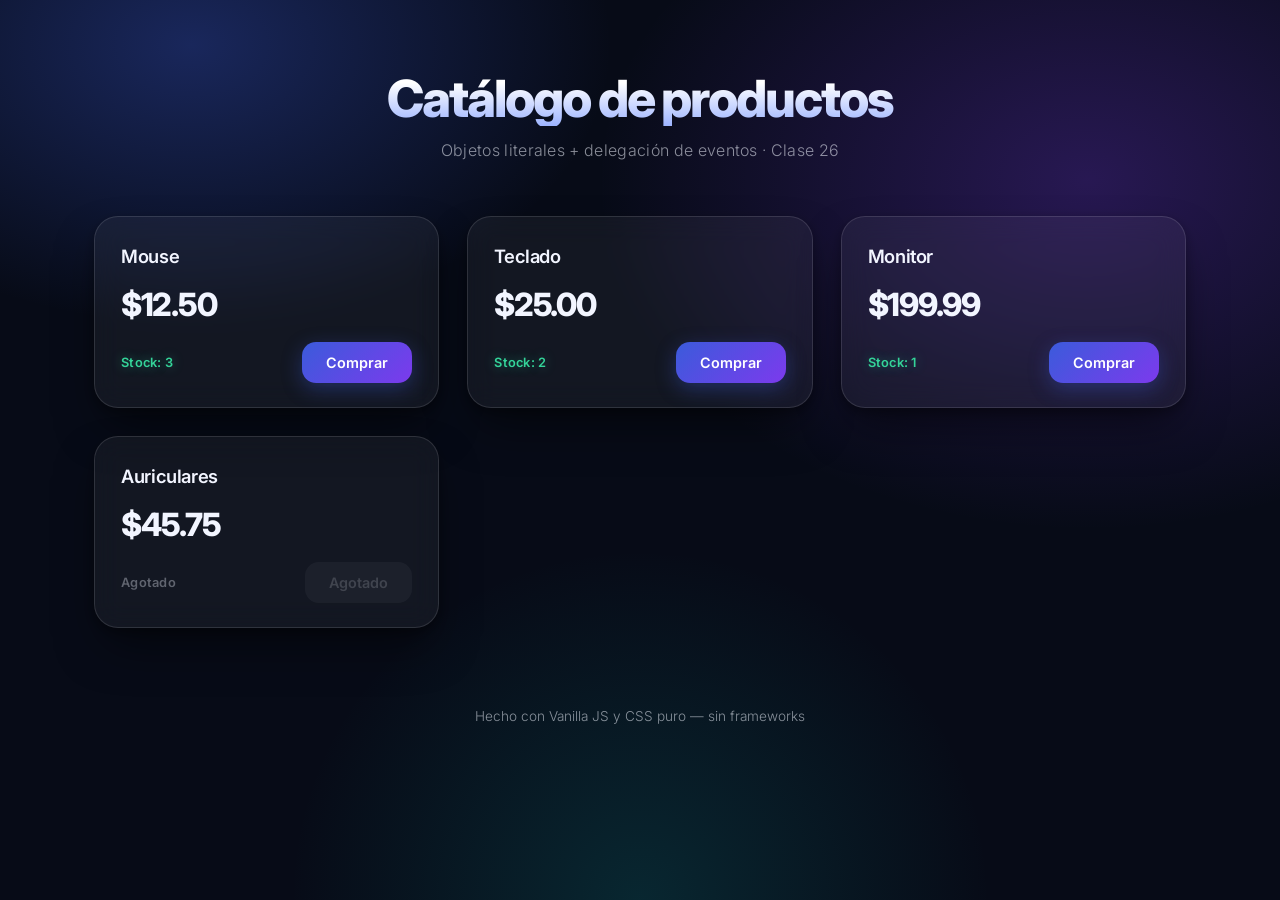
<file: index.html>
<!DOCTYPE html>
<html lang="es">
<head>
  <meta charset="UTF-8">
  <meta name="viewport" content="width=device-width, initial-scale=1.0">
  <title>Catálogo Interactivo — Premium Edition</title>

  <!-- 1) FUENTE PREMIUM: Inter con pesos 300/400/600/800 -->
  <link rel="preconnect" href="https://fonts.googleapis.com">
  <link rel="preconnect" href="https://fonts.gstatic.com" crossorigin>
  <link href="https://fonts.googleapis.com/css2?family=Inter:wght@300;400;600;800&display=swap" rel="stylesheet">

  <style>
    /* ============================================================
       0) VARIABLES CSS — única fuente de verdad del diseño
       ============================================================ */
    :root {
      /* Paleta dark mode */
      --bg-base:        #070b17;
      --glow-1:         rgba(59, 91, 219, 0.35);  /* mancha de luz azul   */
      --glow-2:         rgba(124, 58, 237, 0.28); /* mancha de luz violeta */
      --glow-3:         rgba(14, 165, 164, 0.18); /* mancha de luz teal    */

      /* Cristal de las tarjetas */
      --glass-bg:       rgba(255, 255, 255, 0.05);
      --glass-border:   rgba(255, 255, 255, 0.12);
      --glass-blur:     14px;

      /* Texto */
      --text-primary:   #f2f5ff;
      --text-secondary: rgba(242, 245, 255, 0.55);
      --accent:         #6d8bff;
      --stock-ok:       #34d399;   /* esmeralda */
      --stock-off:      rgba(242, 245, 255, 0.35); /* gris apagado */

      /* Gradiente del botón */
      --btn-gradient:   linear-gradient(135deg, #3b5bdb, #7c3aed);

      /* Sombras multicapa */
      --shadow-card:
        0 24px 48px -12px rgba(0, 0, 0, 0.55),   /* sombra grande y difusa */
        0 4px 12px 0 rgba(0, 0, 0, 0.30);         /* sombra pequeña y definida */
      --shadow-btn: 0 6px 20px rgba(59, 91, 219, 0.35);
      --shadow-btn-hover: 0 14px 32px rgba(124, 58, 237, 0.50);

      /* Radios y tipografía */
      --radius-card:  24px;
      --radius-btn:   14px;
      --radius-pill:  999px;
      --font:         "Inter", system-ui, -apple-system, sans-serif;

      /* Curva de movimiento consistente */
      --ease: cubic-bezier(0.4, 0, 0.2, 1);
    }

    /* ============================================================
       1) BASE + MESH GRADIENT DE FONDO
       ============================================================ */
    * { margin: 0; padding: 0; box-sizing: border-box; }

    html { color-scheme: dark; }

    body {
      font-family: var(--font);
      min-height: 100vh;
      color: var(--text-primary);
      background-color: var(--bg-base);
      /* 3 manchas de luz difuminadas superpuestas = "mesh gradient" */
      background-image:
        radial-gradient(600px 400px at 15% 5%,  var(--glow-1), transparent 70%),
        radial-gradient(700px 500px at 85% 20%, var(--glow-2), transparent 70%),
        radial-gradient(500px 500px at 50% 100%, var(--glow-3), transparent 70%);
      background-attachment: fixed;
    }

    /* ============================================================
       2) HEADER
       ============================================================ */
    header {
      text-align: center;
      padding: 72px 24px 8px;
    }
    header h1 {
      font-size: clamp(2rem, 5vw, 3.2rem);
      font-weight: 800;
      letter-spacing: -0.04em;            /* tracking negativo: look moderno */
      line-height: 1.05;
      background: linear-gradient(180deg, #ffffff 20%, #9db4ff 100%);
      -webkit-background-clip: text;
      background-clip: text;
      color: transparent;
    }
    header p {
      margin-top: 14px;
      font-weight: 300;
      color: var(--text-secondary);
      letter-spacing: 0.02em;
    }

    /* ============================================================
       3) GRID RESPONSIVE (auto-fit, minmax)
       ============================================================ */
    #contenedor {
      display: grid;
      grid-template-columns: 1fr;                       /* mobile first */
      gap: 28px;
      max-width: 1140px;
      margin: 0 auto;
      padding: 48px 24px 80px;
    }
    @media (min-width: 640px) {
      #contenedor { grid-template-columns: repeat(auto-fit, minmax(260px, 1fr)); }
    }

    /* ============================================================
       4) TARJETA — GLASSMORPHISM + ELEVACIÓN
       ============================================================ */
    .producto {
      display: flex;
      flex-direction: column;
      gap: 18px;
      padding: 28px 26px 24px;
      border-radius: var(--radius-card);
      background: var(--glass-bg);
      border: 1px solid var(--glass-border);            /* borde fino = cristal */
      backdrop-filter: blur(var(--glass-blur));
      -webkit-backdrop-filter: blur(var(--glass-blur));
      box-shadow: var(--shadow-card);                   /* multicapa */
      transition: transform 0.3s var(--ease), box-shadow 0.3s var(--ease),
                  border-color 0.3s var(--ease);
      /* Animación de entrada */
      opacity: 0;
      animation: fadeInUp 0.6s var(--ease) forwards;
    }
    .producto:hover {
      transform: translateY(-6px);
      border-color: rgba(255, 255, 255, 0.25);
      box-shadow:
        0 32px 64px -12px rgba(0, 0, 0, 0.65),
        0 6px 16px 0 rgba(0, 0, 0, 0.35);
    }

    /* Escalonado: cada tarjeta entra 80ms después que la anterior */
    .producto:nth-child(1) { animation-delay: 0.05s; }
    .producto:nth-child(2) { animation-delay: 0.13s; }
    .producto:nth-child(3) { animation-delay: 0.21s; }
    .producto:nth-child(4) { animation-delay: 0.29s; }
    .producto:nth-child(5) { animation-delay: 0.37s; }
    .producto:nth-child(6) { animation-delay: 0.45s; }

    @keyframes fadeInUp {
      from { opacity: 0; transform: translateY(24px); }
      to   { opacity: 1; transform: translateY(0); }
    }

    /* Contenido de la tarjeta */
    .producto .nombre {
      font-size: 1.15rem;
      font-weight: 600;
      letter-spacing: -0.02em;
    }
    .producto .precio {
      font-size: 2rem;
      font-weight: 800;
      letter-spacing: -0.04em;
      color: var(--text-primary);
    }
    .producto .fila-info {
      display: flex;
      align-items: center;
      justify-content: space-between;
      gap: 12px;
      margin-top: auto;
    }

    /* ============================================================
       5) ESTADOS DE STOCK
       ============================================================ */
    .stock {
      font-size: 0.8rem;
      font-weight: 600;
      letter-spacing: 0.02em;
      color: var(--stock-ok);
      text-shadow: 0 0 12px rgba(52, 211, 153, 0.45);  /* glow esmeralda */
    }
    .agotado {
      color: var(--stock-off);
      text-shadow: none;                                /* sin glow si no hay */
    }

    /* ============================================================
       6) BOTÓN COMPRAR
       ============================================================ */
    .btn-comprar {
      padding: 12px 24px;
      border: none;
      border-radius: var(--radius-btn);
      font-family: var(--font);
      font-size: 0.9rem;
      font-weight: 600;
      color: #fff;
      cursor: pointer;
      background: var(--btn-gradient);
      box-shadow: var(--shadow-btn);
      transition: all 0.3s var(--ease);
    }
    .btn-comprar:hover:not(:disabled) {
      transform: translateY(-2px);                      /* se eleva */
      box-shadow: var(--shadow-btn-hover);               /* sombra se expande */
      filter: brightness(1.12);
    }
    .btn-comprar:active:not(:disabled) {
      transform: scale(0.98);                           /* se hunde */
    }
    /* Estado agotado: apagado total */
    .btn-comprar:disabled {
      background: rgba(255, 255, 255, 0.08);
      color: var(--stock-off);
      opacity: 0.5;
      cursor: not-allowed;
      box-shadow: none;
    }

    /* ============================================================
       7) FOOTER + MOTION REDUCED (accesibilidad)
       ============================================================ */
    footer {
      text-align: center;
      padding: 0 24px 48px;
      font-weight: 300;
      font-size: 0.85rem;
      color: var(--text-secondary);
    }

    @media (prefers-reduced-motion: reduce) {
      .producto { animation: none; opacity: 1; }
      .btn-comprar, .producto { transition: none; }
    }
  </style>
</head>
<body>
  <header>
    <h1>Catálogo de productos</h1>
    <p>Objetos literales + delegación de eventos · Clase 26</p>
  </header>

  <div id="contenedor"></div>

  <footer>Hecho con Vanilla JS y CSS puro — sin frameworks</footer>

  <script>
    // Estado inicial: catálogo con id único por producto
    const catalogo = [
      { id: 1, nombre: "Mouse", precio: 12.5, stock: 3 },
      { id: 2, nombre: "Teclado", precio: 25, stock: 2 },
      { id: 3, nombre: "Monitor", precio: 199.99, stock: 1 },
      { id: 4, nombre: "Auriculares", precio: 45.75, stock: 0 }
    ];

    const contenedor = document.getElementById("contenedor");

    // Renderizado: acumulo todo en un string y asigno innerHTML UNA sola vez
    function renderizar() {
      let html = "";
      for (const producto of catalogo) {
        // Badge de stock: verde neón si hay, gris apagado si agotado
        const stock = producto.stock === 0
          ? '<span class="stock agotado">Agotado</span>'
          : `<span class="stock">Stock: ${producto.stock}</span>`;
        // Botón deshabilitado si no hay stock
        const btn = producto.stock === 0
          ? '<button class="btn-comprar" disabled>Agotado</button>'
          : `<button class="btn-comprar" data-id="${producto.id}">Comprar</button>`;
        html += `
          <div class="producto">
            <span class="nombre">${producto.nombre}</span>
            <span class="precio">$${producto.precio.toFixed(2)}</span>
            <div class="fila-info">${stock}${btn}</div>
          </div>`;
      }
      contenedor.innerHTML = html;
    }

    // Delegación: UN solo listener en el padre, no uno por botón
    contenedor.addEventListener("click", (e) => {
      // Verifico que el clic haya sido en un botón de compra
      if (!e.target.classList.contains("btn-comprar")) return;
      // dataset.id viene como string, lo convierto a número
      const id = Number(e.target.dataset.id);
      // Busco el producto de forma segura
      const producto = catalogo.find((p) => p.id === id);
      if (!producto) return;
      // Descuento solo si queda stock
      if (producto.stock > 0) {
        producto.stock--;
        renderizar();
      }
    });

    // Primer dibujo de la pantalla
    renderizar();
  </script>
</body>
</html>
</file>
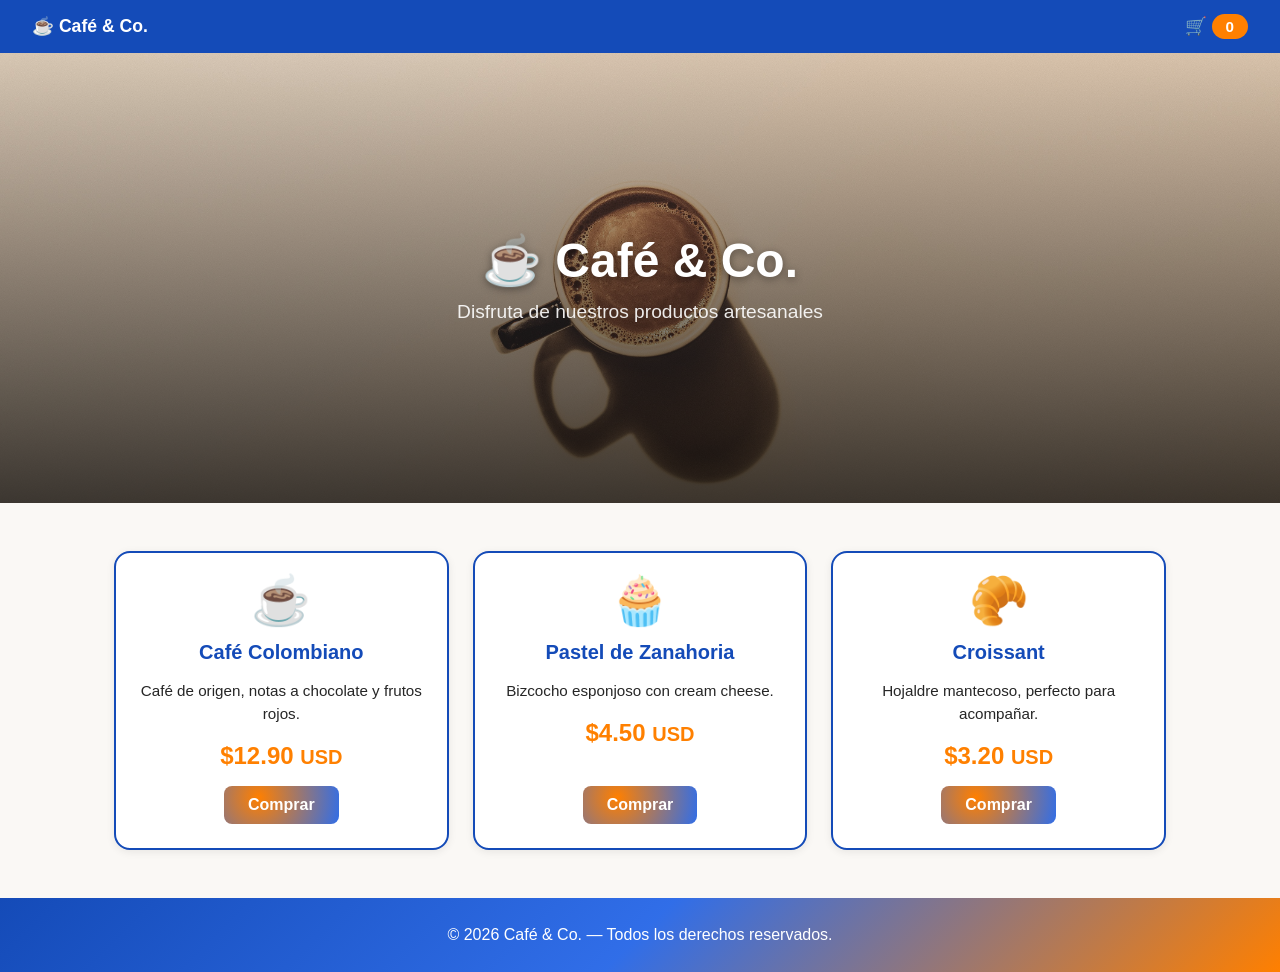
<file: Clase 4 DWA/index (1).html>
<!DOCTYPE html>
<html lang="es">
<head>
    <meta charset="UTF-8" />
    <meta name="viewport" content="width=device-width, initial-scale=1.0" />
    <title>☕ Café &amp; Co.</title>
    <link rel="stylesheet" href="estilos.css" />
</head>

<body>

    <header class="header-bar">
        <span>☕ Café &amp; Co.</span>
        <span>🛒 <span class="cart-count" id="cartCount">0</span></span>
    </header>

    <section class="hero">
        <h1>☕ Café &amp; Co.</h1>
        <p>Disfruta de nuestros productos artesanales</p>
    </section>

    <div class="cards-container">

        <div class="product-card highlight">
            <div class="card-image">☕</div>
            <h2 class="product-name">Café Colombiano</h2>
            <p class="product-desc">Café de origen, notas a chocolate y frutos rojos.</p>
            <div class="product-price">$12.90 <small>USD</small></div>
            <button class="btn-comprar" data-producto="Café Colombiano">Comprar</button>
        </div>

        <div class="product-card highlight">
            <div class="card-image">🧁</div>
            <h2 class="product-name">Pastel de Zanahoria</h2>
            <p class="product-desc">Bizcocho esponjoso con cream cheese.</p>
            <div class="product-price">$4.50 <small>USD</small></div>
            <button class="btn-comprar" data-producto="Pastel de Zanahoria">Comprar</button>
        </div>

        <div class="product-card highlight">
            <div class="card-image">🥐</div>
            <h2 class="product-name">Croissant</h2>
            <p class="product-desc">Hojaldre mantecoso, perfecto para acompañar.</p>
            <div class="product-price">$3.20 <small>USD</small></div>
            <button class="btn-comprar" data-producto="Croissant">Comprar</button>
        </div>

    </div>

    <div class="toast" id="toast"></div>

    <footer class="footer">
        &copy; 2026 Café &amp; Co. &mdash; Todos los derechos reservados.
    </footer>

    <script>
        const cartCount = document.getElementById("cartCount");
        const toastEl = document.getElementById("toast");
        let count = 0;

        function mostrarToast(texto) {
            toastEl.textContent = "✅ " + texto + " agregado";
            toastEl.classList.add("show");
            setTimeout(function () { toastEl.classList.remove("show"); }, 2500);
        }

        document.querySelectorAll(".btn-comprar").forEach(function (btn) {
            btn.addEventListener("click", function () {
                if (this.classList.contains("agregado")) return;
                var producto = this.dataset.producto;
                this.textContent = "✅ Agregado";
                this.classList.add("agregado");
                count++;
                cartCount.textContent = count;
                mostrarToast(producto);
            });
        });
    </script>

</body>
</html>
</file>
<file: Clase 4 DWA/estilos.css>
*,
*::before,
*::after {
  box-sizing: border-box;
  margin: 0;
  padding: 0;
}

:root {
  --color-primario: hsl(220, 80%, 40%);
  --color-primario-claro: hsl(220, 80%, 55%);
  --color-acento: hsl(30, 100%, 50%);
  --color-acento-claro: hsl(30, 100%, 65%);
  --color-texto: hsl(0, 0%, 15%);
  --color-fondo: hsl(40, 30%, 97%);
  --color-blanco: hsl(0, 0%, 100%);
  --color-gris: hsl(0, 0%, 80%);
  --color-oscuro: hsl(0, 0%, 10%);
}

body {
  font-family: "Segoe UI", Tahoma, Geneva, Verdana, sans-serif;
  background: var(--color-fondo);
  color: var(--color-texto);
  min-height: 100vh;
  display: flex;
  flex-direction: column;
}

.cards-container {
  display: grid;
  grid-template-columns: repeat(3, 1fr);
  gap: 24px;
  max-width: 1100px;
  width: 100%;
  margin: 48px auto;
  padding: 0 24px;
}

/* ========== HEADER ========== */
.header-bar {
  background: var(--color-primario);
  color: var(--color-blanco);
  padding: 16px 32px;
  display: flex;
  justify-content: space-between;
  align-items: center;
  font-size: 1.1rem;
  font-weight: bold;
}

.cart-count {
  background: var(--color-acento);
  padding: 4px 14px;
  border-radius: 20px;
  font-size: 0.95rem;
}

/* ========== HERO ========== */
.hero {
  min-height: 50vh;
  display: flex;
  flex-direction: column;
  align-items: center;
  justify-content: center;
  text-align: center;
  padding: 60px 24px;
  background:
    linear-gradient(
      to bottom,
      rgba(0, 0, 0, 0.10),
      rgba(0, 0, 0, 0.75)
    ),
    url("jakub-dziubak-XtUd5SiX464-unsplash.jpg") center / cover no-repeat;
  color: var(--color-blanco);
}

.hero h1 {
  font-size: 3rem;
  margin-bottom: 12px;
  text-shadow: 0 2px 8px hsla(0, 0%, 0%, 0.4);
}

.hero p {
  font-size: 1.2rem;
  max-width: 500px;
  opacity: 0.9;
}

/* ========== TOAST ========== */
.toast {
  position: fixed;
  bottom: 32px;
  left: 50%;
  transform: translateX(-50%) translateY(80px);
  background: var(--color-oscuro);
  color: var(--color-blanco);
  padding: 12px 28px;
  border-radius: 10px;
  font-weight: bold;
  font-size: 1rem;
  opacity: 0;
  transition: transform 0.4s ease, opacity 0.4s ease;
  pointer-events: none;
  z-index: 999;
}

.toast.show {
  opacity: 1;
  transform: translateX(-50%) translateY(0);
}

/* ========== FOOTER ========== */
.footer {
  margin-top: auto;
  padding: 28px 24px;
  text-align: center;
  color: var(--color-blanco);
  font-weight: 500;
  background: linear-gradient(
    135deg,
    var(--color-primario),
    var(--color-primario-claro),
    var(--color-acento)
  );
}

.product-card {
  background: var(--color-blanco);
  border: 2px solid var(--color-primario);
  border-radius: 16px;
  padding: 24px;
  text-align: center;
  box-shadow: 0 2px 8px rgba(0, 0, 0, 0.08);
  transition: transform 0.3s ease, box-shadow 0.3s ease;
  display: flex;
  flex-direction: column;
  align-items: center;
  gap: 16px;
}

.product-card:hover {
  transform: scale(1.02);
  box-shadow: 0 8px 24px rgba(0, 0, 0, 0.15);
}

.card-image {
  font-size: 3rem;
  line-height: 1;
}

.product-name {
  font-size: 1.25rem;
  color: var(--color-primario);
}

.product-desc {
  font-size: 0.95rem;
  line-height: 1.5;
  color: var(--color-texto);
}

.product-price {
  font-size: 1.5rem;
  font-weight: bold;
  color: var(--color-acento);
}

.btn-comprar {
  background: radial-gradient(circle at 30% 30%, var(--color-acento), var(--color-primario-claro));
  color: var(--color-blanco);
  border: none;
  padding: 10px 24px;
  border-radius: 8px;
  cursor: pointer;
  font-weight: bold;
  font-size: 1rem;
  transition: filter 0.3s ease, transform 0.2s ease;
  margin-top: auto;
}

.btn-comprar:hover {
  filter: brightness(1.1);
  transform: scale(1.03);
}

.btn-comprar:active {
  transform: scale(0.97);
}

.btn-comprar.agregado {
  background: hsl(140, 70%, 40%);
  pointer-events: none;
}

@media (max-width: 900px) {
  .cards-container {
    grid-template-columns: repeat(2, 1fr);
  }
  .hero h1 { font-size: 2.2rem; }
}

@media (max-width: 600px) {
  .cards-container {
    grid-template-columns: 1fr;
  }
  .hero h1 { font-size: 1.8rem; }
  .hero p { font-size: 1rem; }
  .header-bar {
    flex-direction: column;
    gap: 8px;
  }
}
</file>
